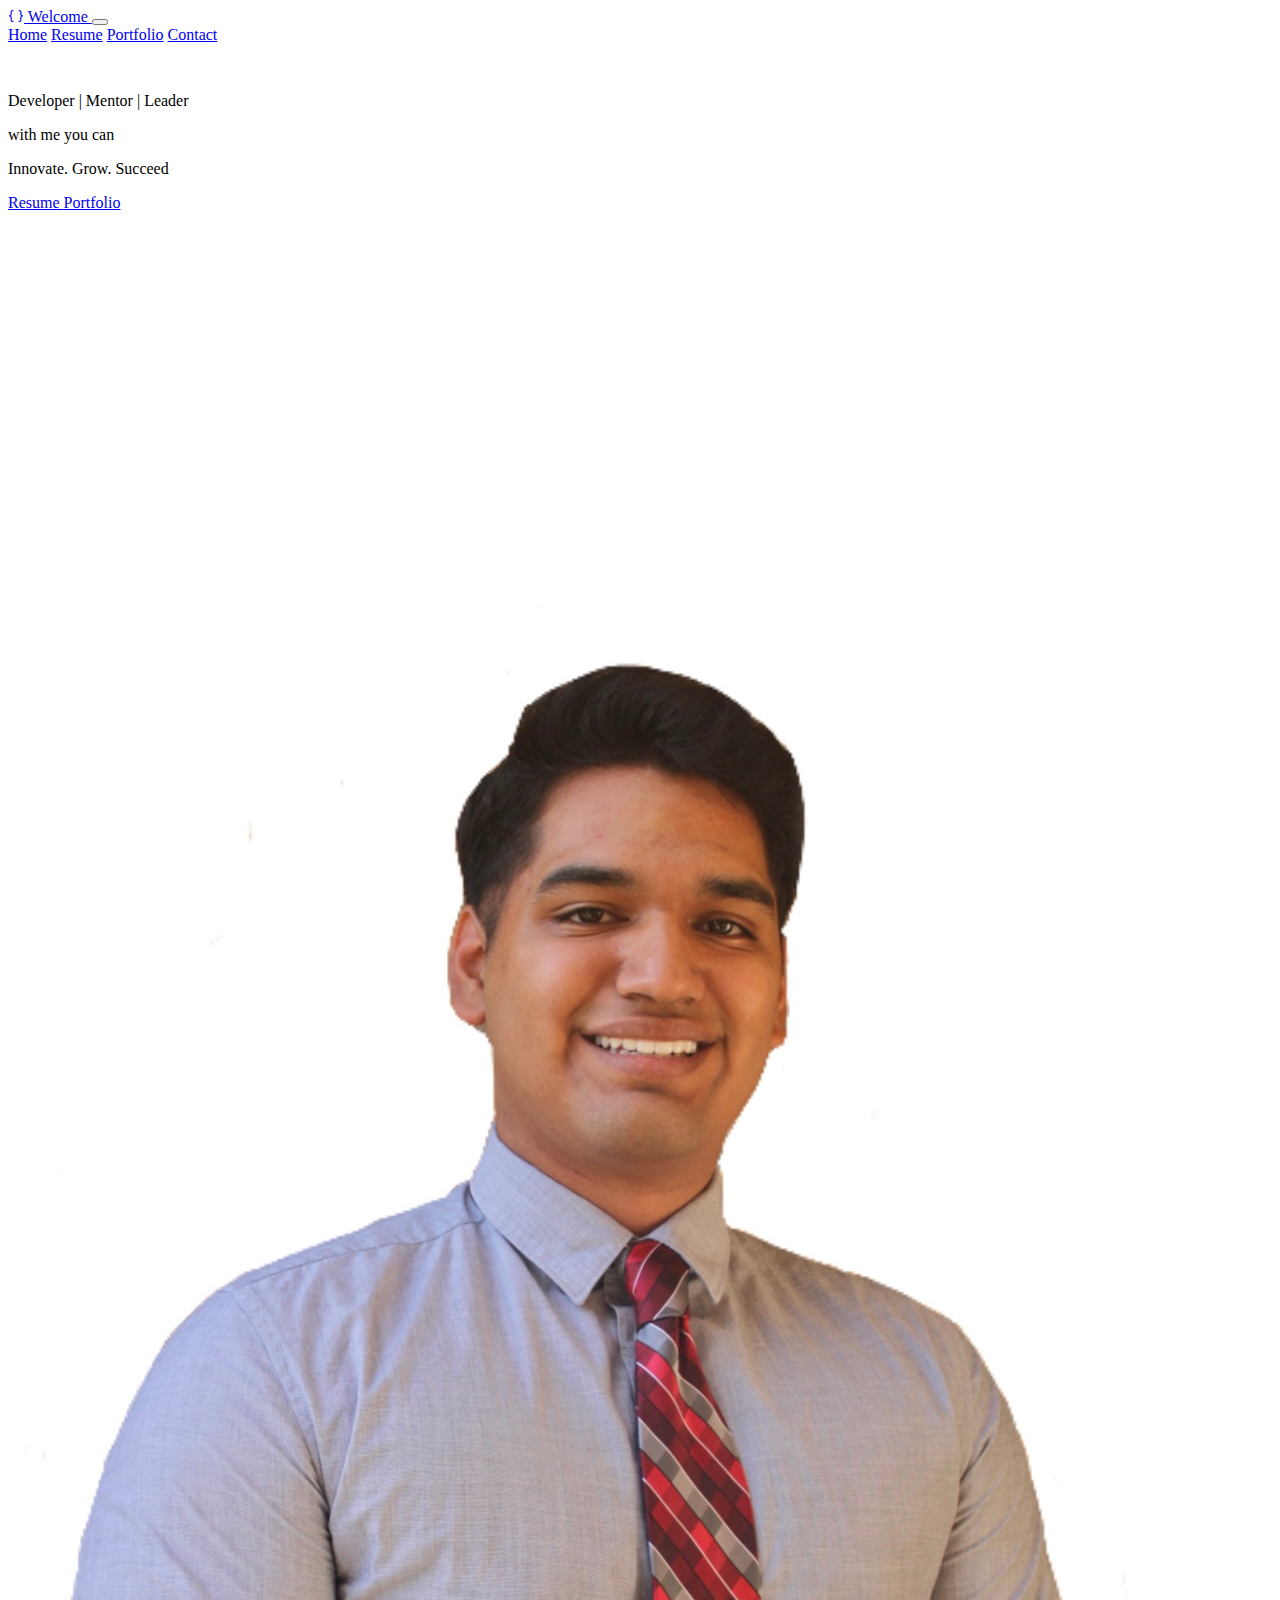
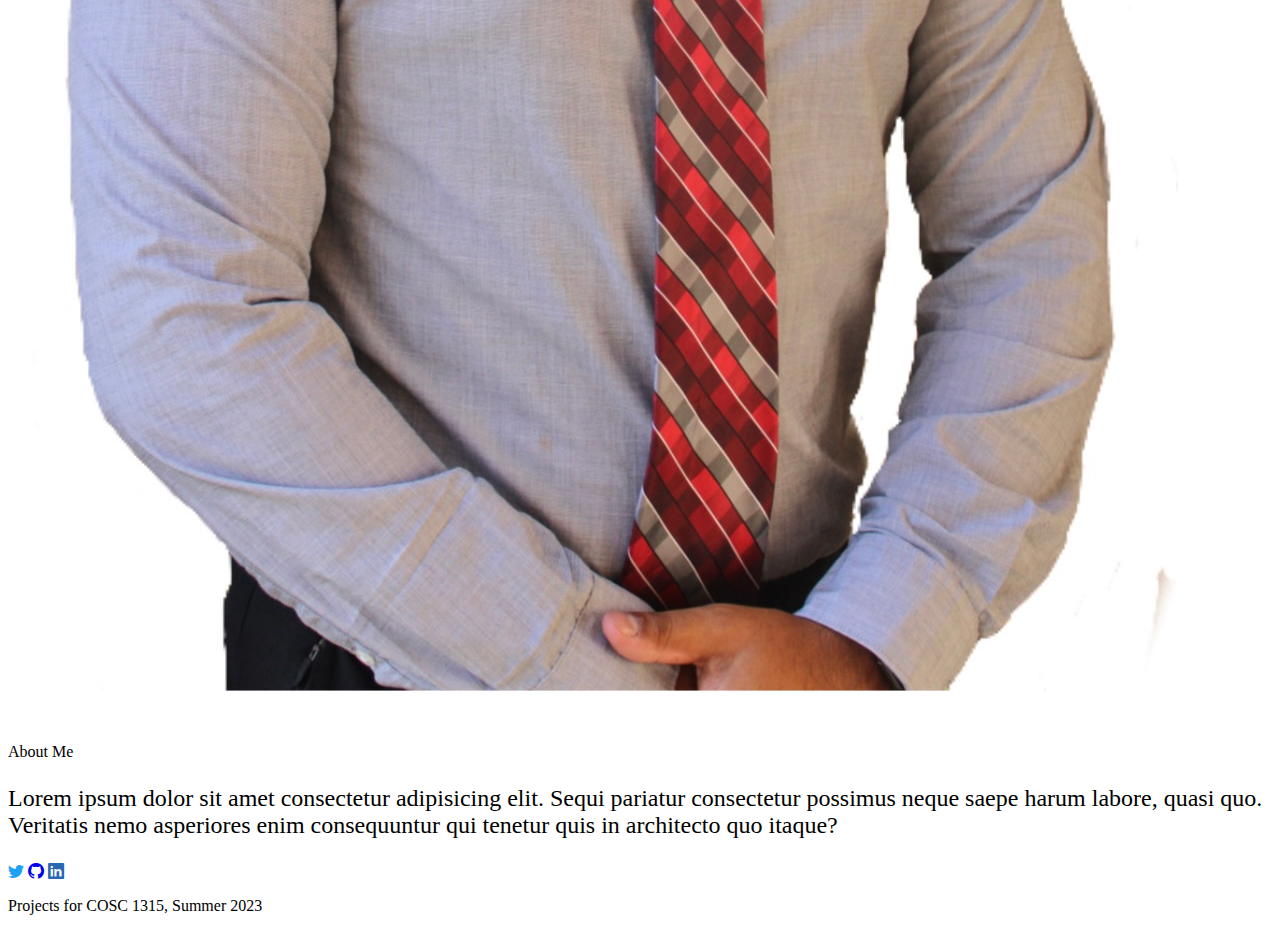
<file: index.html>
<!DOCTYPE html>
<html lang="en" data-bs-theme="dark">
<head>
    <meta charset="UTF-8">
    <meta name="viewport" content="width=device-width, initial-scale=1.0">
    <title>Frank Alaniz</title>
    <link rel="stylesheet" href="https://cdn.jsdelivr.net/npm/bootstrap-icons@1.10.5/font/bootstrap-icons.css">
    <link rel="stylesheet" href="https://cdn.jsdelivr.net/npm/bootstrap@5.3.0/dist/css/bootstrap.min.css"  integrity="sha384-9ndCyUaIbzAi2FUVXJi0CjmCapSmO7SnpJef0486qhLnuZ2cdeRhO02iuK6FUUVM" crossorigin="anonymous">
    <link rel="stylesheet" href="style.css">
</head>
<body>
    <header>
    <nav class="navbar navbar-expand-lg bg-primary-subtle py-4">
        <div class="container-fluid">
            <a class="navbar-brand " href="/">
                <i class="bi bi-braces text-warning"></i>
                Welcome
            </a>
            <button class="navbar-toggler" type="button" data-bs-toggle="collapse" data-bs-target="#navbarNavAltMarkup" aria-controls="navbarNavAltMarkup" aria-expanded="false" aria-label="Toggle navigation">
                <span class="navbar-toggler-icon"></span>
              </button>
              <div class="collapse navbar-collapse" id="navbarNavAltMarkup">
                <div class="navbar-nav ms-auto">
                    <a class="nav-link active"aria-current="page" href="/index.html">Home</a>
                    <a class="nav-link" href="/resume.html">Resume</a>
                    <a class="nav-link" href="/portfolio.html">Portfolio</a>
                    <a class="nav-link" href="/contact.html">Contact</a>
                </div>
              </div>
          </div>

        </nav>
        </header>
        <main>
            <section class="hero container row mx-auto gap-5 d-flex justify-content-center align-item-center">
                <div class="hero-text col-lg-5 text-center d-flex flex-column gap-3">
                    <p class="text-uppercase">Developer | Mentor | Leader</p>
                    <div class="mb-5 d-flex flex-column">
                        <p class="lead fs-1 fw-lighter">with me you can </p>
                        <p class="display-1">Innovate. Grow. Succeed</p>
                    </div>
                   
                    <div class="d-flex justify-content-center gap-4">
                        <a href="/resume.html" class="btn btn-warning text-tertiary fw-bold btn-lg px-5 py-3">
                            Resume
                        </a>
                        <a href="/portfolio.html" class="btn btn-outline-warning btn-lg fw-bold btn-lg px-5 py-3">
                            Portfolio
                        </a>
                    </div>
                </div>
                <div class="hero-image rounded-4 col-lg-6 bg-warning bg-opacity-50">
                    <img class="img-fluid mx-auto d-block"  src="me.JPG" alt="Profile Image">

                </div>
            </section>
            <section class="about bg-light-subtle">
                <div class="container py-5 text-center d-flex flex-column">
                    <p class="display-1">About Me</p>
                    <p class="about-text lead bm-5 ">Lorem ipsum dolor sit amet consectetur adipisicing elit. Sequi pariatur consectetur possimus neque saepe harum labore, quasi quo. Veritatis nemo asperiores enim consequuntur qui tenetur quis in architecto quo itaque?</p>
                    <div class="fs-1 d-flex justify-content-center gap-4">
                        <a href="https://twitter.com/FrankAlaniz"><i class="bi bi-twitter" style="color: #1DA1F2;"></i></a>
                        <a href="https://github.com/FrankAlaniz"><i class="bi bi-github text-white"></i></a>
                        <a href="https://linkedin.com/FrankAlaniz"><i class="bi bi-linkedin" style="color: #2867B2;"></i></a>
                    </div>
                </div>
            </section>
        </main>
        <footer>
            <nav class=" py-5 container">
                <p class="text-center">Projects for COSC 1315, Summer 2023</p>
            </nav>
        </footer>
        <script src="https://cdn.jsdelivr.net/npm/@popperjs/core@2.11.8/dist/umd/popper.min.js" integrity="sha384-I7E8VVD/ismYTF4hNIPjVp/Zjvgyol6VFvRkX/vR+Vc4jQkC+hVqc2pM8ODewa9r" crossorigin="anonymous"></script>
    <script src="https://cdn.jsdelivr.net/npm/bootstrap@5.3.0/dist/js/bootstrap.bundle.min.js" integrity="sha384-geWF76RCwLtnZ8qwWowPQNguL3RmwHVBC9FhGdlKrxdiJJigb/j/68SIy3Te4Bkz" crossorigin="anonymous"></script>
  
</body>
</html>
</file>
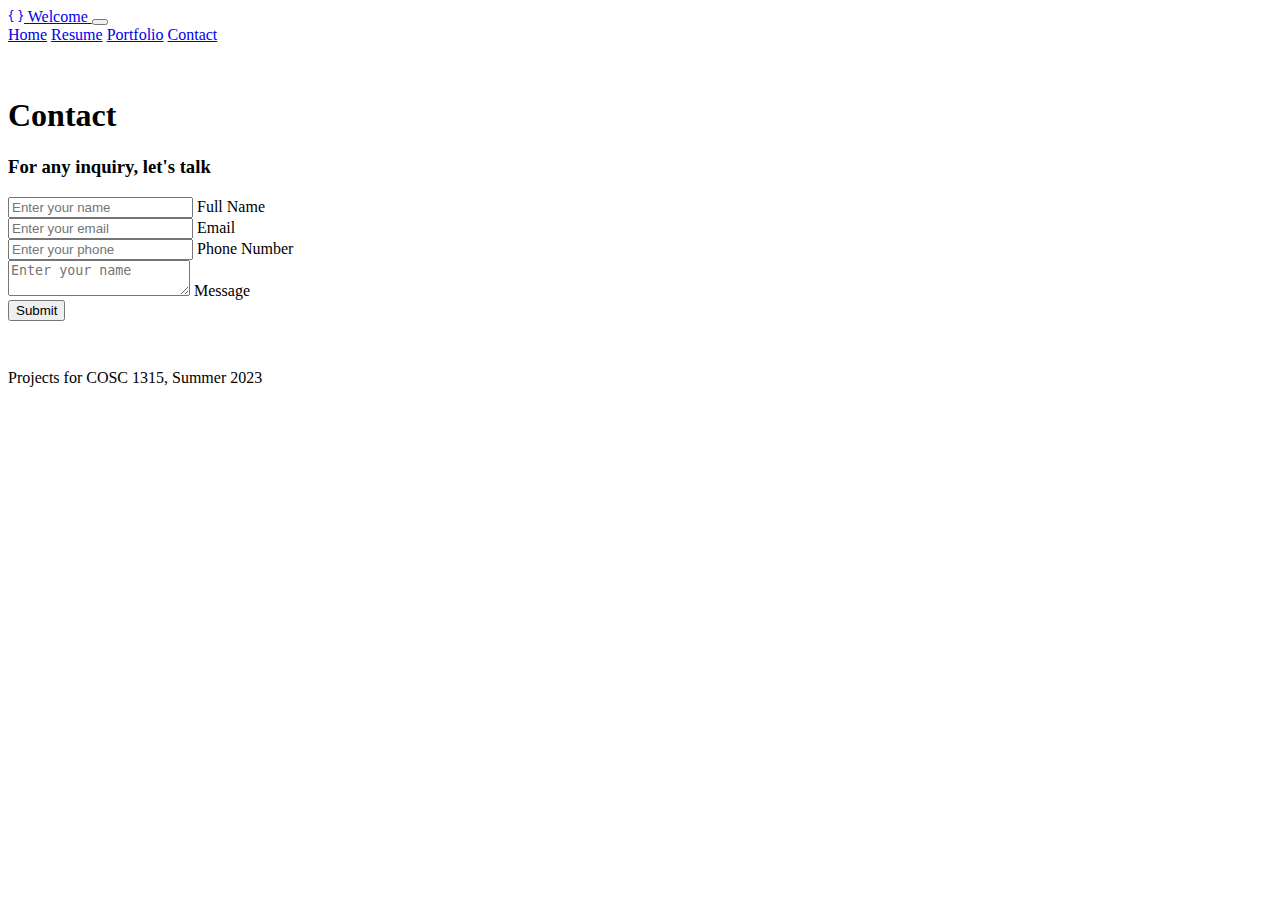
<file: contact.html>
<!DOCTYPE html>
<html lang="en" data-bs-theme="dark">
<head>
    <meta charset="UTF-8">
    <meta name="viewport" content="width=device-width, initial-scale=1.0">
    <title>Frank Alaniz</title>
    <link rel="stylesheet" href="https://cdn.jsdelivr.net/npm/bootstrap-icons@1.10.5/font/bootstrap-icons.css">
    <link rel="stylesheet" href="https://cdn.jsdelivr.net/npm/bootstrap@5.3.0/dist/css/bootstrap.min.css"  integrity="sha384-9ndCyUaIbzAi2FUVXJi0CjmCapSmO7SnpJef0486qhLnuZ2cdeRhO02iuK6FUUVM" crossorigin="anonymous">
    <link rel="stylesheet" href="style.css">
</head>
<body>
    <header>
    <nav class="navbar navbar-expand-lg bg-primary-subtle py-4">
        <div class="container-fluid">
            <a class="navbar-brand " href="/">
                <i class="bi bi-braces text-warning"></i>
                Welcome
            </a>
            <button class="navbar-toggler" type="button" data-bs-toggle="collapse" data-bs-target="#navbarNavAltMarkup" aria-controls="navbarNavAltMarkup" aria-expanded="false" aria-label="Toggle navigation">
                <span class="navbar-toggler-icon"></span>
              </button>
              <div class="collapse navbar-collapse" id="navbarNavAltMarkup">
                <div class="navbar-nav ms-auto">
                  <a class="nav-link"aria-current="page" href="/index.html">Home</a>
                  <a class="nav-link" href="/resume.html">Resume</a>
                  <a class="nav-link" href="/portfolio.html">Portfolio</a>
                  <a class="nav-link active" href="/contact.html">Contact</a>
                </div>
              </div>
          </div>

        </nav>
        </header>
        <main>
            <section class="portfolio container mx-auto">
                <div class="row">
                    <div class="col col-md-10 col-lg-8 col-xl-7 mx-auto">
                <h1 class="display-1 text-center mb-3">Contact</h1>
                <h3 class="display-4 text-center mb-5">For any inquiry, let's talk</h3>
                <div class="row gx-5 justify-content-center"> 
                    <form class="d-flex flex-column gap-4">
                        <div class="form-floating">
                            <input id="name" class="form-control text-light" type="text" placeholder="Enter your name">
                            <label for="name">Full Name</label>
                        </div>
                        <div class="form-floating">
                            <input id="email" class="form-control text-light" type="email" placeholder="Enter your email">
                            <label for="email">Email</label>
                        </div>
                        <div class="form-floating">
                            <input id="phone" class="form-control text-light" type="tel" placeholder="Enter your phone">
                            <label for="phone">Phone Number</label>
                        </div>
                        <div class="form-floating">
                            <textarea id="message" class="form-control text-light h-100" type="text" placeholder="Enter your name"></textarea>
                            <label for="message">Message</label>
                        </div>
                        <button class="btn btn-warning btn-lg">Submit</button>
                    </form>
                </div> 
                    </div>
                </div>
            </section> 
        </main>
    
        <footer class="bg-light-subtle">
            <nav class=" py-5 container">
                <p class="text-center">Projects for COSC 1315, Summer 2023</p>
            </nav>
        </footer>
        <script src="https://cdn.jsdelivr.net/npm/@popperjs/core@2.11.8/dist/umd/popper.min.js" integrity="sha384-I7E8VVD/ismYTF4hNIPjVp/Zjvgyol6VFvRkX/vR+Vc4jQkC+hVqc2pM8ODewa9r" crossorigin="anonymous"></script>
    <script src="https://cdn.jsdelivr.net/npm/bootstrap@5.3.0/dist/js/bootstrap.bundle.min.js" integrity="sha384-geWF76RCwLtnZ8qwWowPQNguL3RmwHVBC9FhGdlKrxdiJJigb/j/68SIy3Te4Bkz" crossorigin="anonymous"></script>
</div>
</body>
</html>
</file>
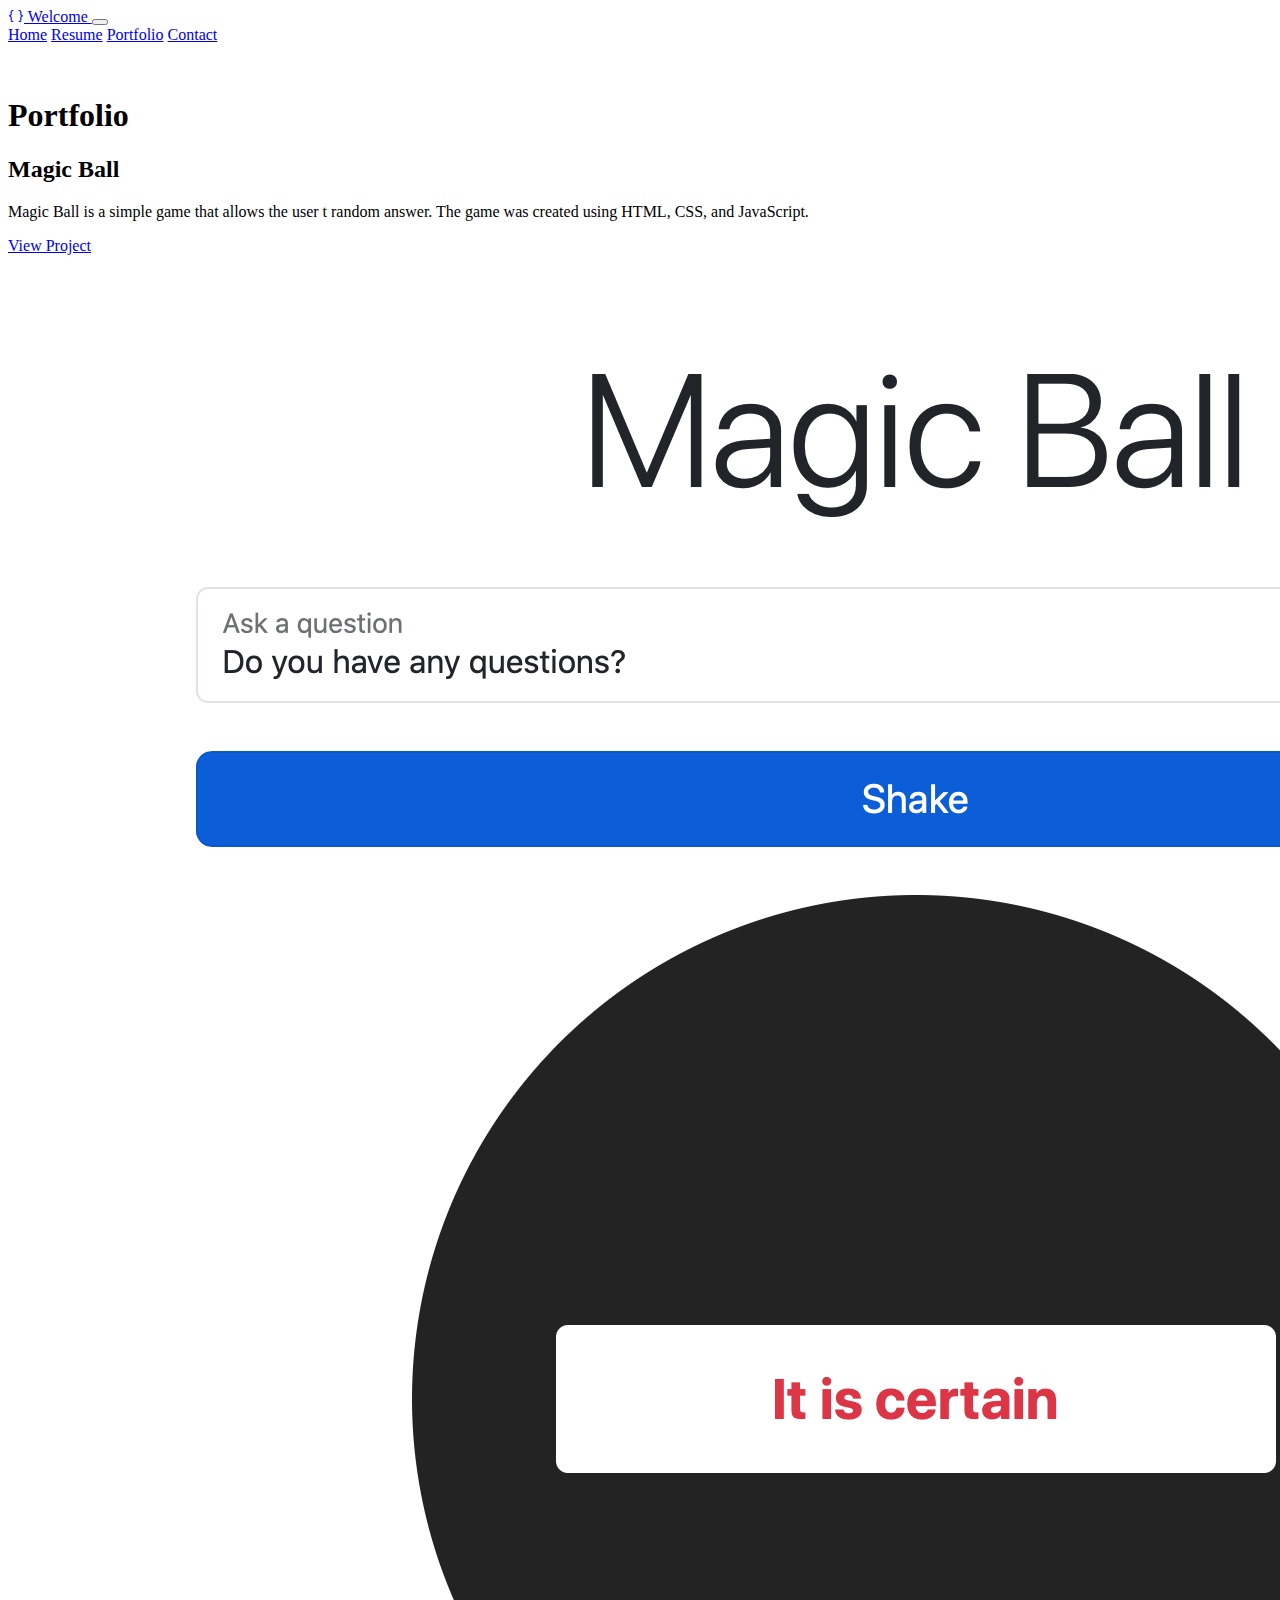
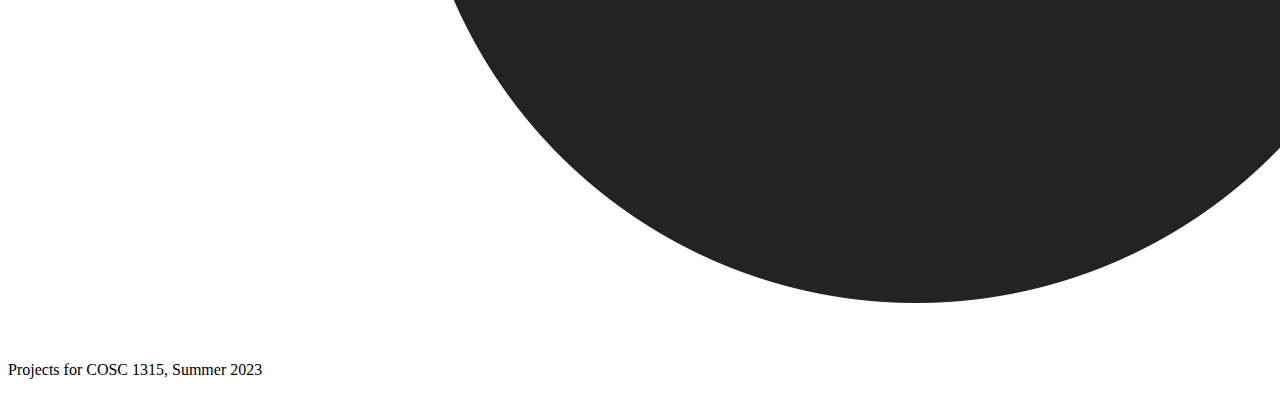
<file: portfolio.html>
<!DOCTYPE html>
<html lang="en" data-bs-theme="dark">
<head>
    <meta charset="UTF-8">
    <meta name="viewport" content="width=device-width, initial-scale=1.0">
    <title>Frank Alaniz</title>
    <link rel="stylesheet" href="https://cdn.jsdelivr.net/npm/bootstrap-icons@1.10.5/font/bootstrap-icons.css">
    <link rel="stylesheet" href="https://cdn.jsdelivr.net/npm/bootstrap@5.3.0/dist/css/bootstrap.min.css"  integrity="sha384-9ndCyUaIbzAi2FUVXJi0CjmCapSmO7SnpJef0486qhLnuZ2cdeRhO02iuK6FUUVM" crossorigin="anonymous">
    <link rel="stylesheet" href="style.css">
</head>
<body>
    <header>
    <nav class="navbar navbar-expand-lg bg-primary-subtle py-4">
        <div class="container-fluid">
            <a class="navbar-brand " href="/">
                <i class="bi bi-braces text-warning"></i>
                Welcome
            </a>
            <button class="navbar-toggler" type="button" data-bs-toggle="collapse" data-bs-target="#navbarNavAltMarkup" aria-controls="navbarNavAltMarkup" aria-expanded="false" aria-label="Toggle navigation">
                <span class="navbar-toggler-icon"></span>
              </button>
              <div class="collapse navbar-collapse" id="navbarNavAltMarkup">
                <div class="navbar-nav ms-auto">
                    <a class="nav-link" aria-current="page" href="/index.html">Home</a>
                    <a class="nav-link" href="/resume.html">Resume</a>
                    <a class="nav-link active" href="/portfolio.html">Portfolio</a>
                    <a class="nav-link" href="/contact.html">Contact</a>
                </div>
              </div>
          </div>

        </nav>
        </header>
        <main>
            
            <section class="portfolio container row mx-auto gap-5 d-flex justify-content-center align-items-center">
                <h1 class="display-1 text-center">Portfolio</h1>
                <div class="row gx-5 justify-content-center"> 
                <div class="col-Ig-11 col-xl-9 col-xxl-8">
                    <div class="card overflow-hidden shadow rounded-4 border-0 mb-5"> 
                        <div class="card-body p-0">
                            <div class="row align-items-center">
                            <div class="col p-5">
                                <h2 class="fw-bolder">Magic Ball </h2>
                            <p class= "text-muted" >Magic Ball is a simple game that allows the user t random answer. The game was created using HTML, CSS, and JavaScript.</p> 
                            <a class="btn btn-warning" href="https://frankalaniz.github.io/MagicBall-2/">View Project</a> 
                        </div>
                            <img class="col-lg-6 rounded mx-auto d-none d-lg-block" src="mb.png" alt="magic-ball">
                        </div> 
                    </div> 
                </div> 
            </div> 
        </div> 
    </section> 
</main>
    
        <footer class="bg-light-subtle">
            <nav class=" py-5 container">
                <p class="text-center">Projects for COSC 1315, Summer 2023</p>
            </nav>
        </footer>
        <script src="https://cdn.jsdelivr.net/npm/@popperjs/core@2.11.8/dist/umd/popper.min.js" integrity="sha384-I7E8VVD/ismYTF4hNIPjVp/Zjvgyol6VFvRkX/vR+Vc4jQkC+hVqc2pM8ODewa9r" crossorigin="anonymous"></script>
    <script src="https://cdn.jsdelivr.net/npm/bootstrap@5.3.0/dist/js/bootstrap.bundle.min.js" integrity="sha384-geWF76RCwLtnZ8qwWowPQNguL3RmwHVBC9FhGdlKrxdiJJigb/j/68SIy3Te4Bkz" crossorigin="anonymous"></script>
</div>
</body>
</html>
</file>
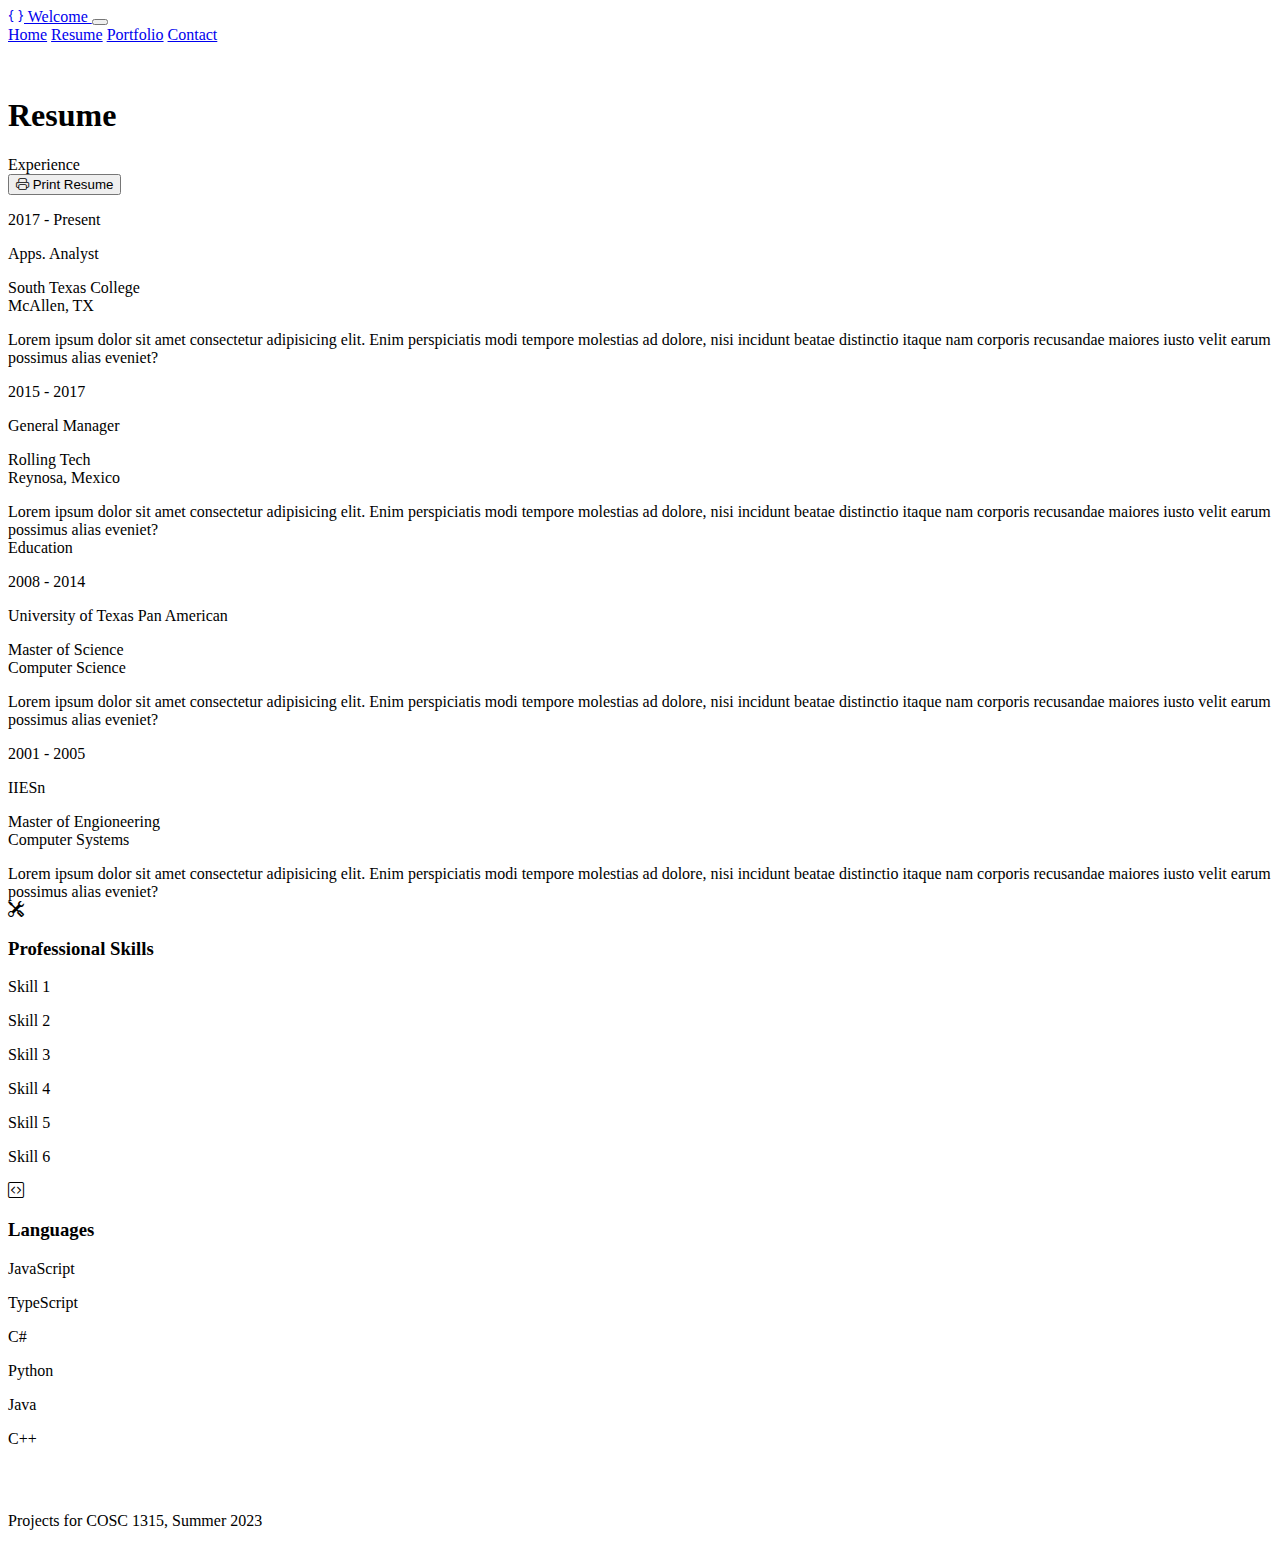
<file: resume.html>
<!DOCTYPE html>
<html lang="en" data-bs-theme="dark">
<head>
    <meta charset="UTF-8">
    <meta name="viewport" content="width=device-width, initial-scale=1.0">
    <title>Frank Alaniz</title>
    <link rel="stylesheet" href="https://cdn.jsdelivr.net/npm/bootstrap-icons@1.10.5/font/bootstrap-icons.css">
    <link rel="stylesheet" href="https://cdn.jsdelivr.net/npm/bootstrap@5.3.0/dist/css/bootstrap.min.css"  integrity="sha384-9ndCyUaIbzAi2FUVXJi0CjmCapSmO7SnpJef0486qhLnuZ2cdeRhO02iuK6FUUVM" crossorigin="anonymous">
    <link rel="stylesheet" href="style.css">
</head>
<body>
    <header>
    <nav class="navbar navbar-expand-lg bg-primary-subtle py-4">
        <div class="container-fluid">
            <a class="navbar-brand " href="/">
                <i class="bi bi-braces text-warning"></i>
                Welcome
            </a>
            <button class="navbar-toggler" type="button" data-bs-toggle="collapse" data-bs-target="#navbarNavAltMarkup" aria-controls="navbarNavAltMarkup" aria-expanded="false" aria-label="Toggle navigation">
                <span class="navbar-toggler-icon"></span>
              </button>
              <div class="collapse navbar-collapse" id="navbarNavAltMarkup">
                <div class="navbar-nav ms-auto">
                    <a class="nav-link"aria-current="page" href="/index.html">Home</a>
                    <a class="nav-link active" href="/resume.html">Resume</a>
                    <a class="nav-link" href="/portfolio.html">Portfolio</a>
                    <a class="nav-link" href="/contact.html">Contact</a>
                </div>
              </div>
          </div>

        </nav>
        </header>
        <main>
            <section id="resume" class="resume container row mx-auto gap-5 d-flex justify-content-center align-item-center">
                <h1 class="display-1 text-center">Resume</h1>
               <div class="d-flex justify-content-between">
               <div class="area-tile display-4">Experience</div>
               <button id="print" class="btn btn-warning text-light-subtle gap-3">
                <i class="bi bi-printer"></i>
                Print Resume
            </button>
               </div>
               <div class="card shadow border-0 rounded bg-light-subtle">
               <div class="card-body p-4">
                <div class="row align-item-center gx-5">
                    <div class="col text-center text-lg-start mb-4 mb-lg-0">
                        <div class="bg-primary-subtle p-4 rounded">
                            <p class="text-warning fw-bold mb-2">2017 - Present</p>
                            <p class="fs-4 fw-bold">Apps. Analyst</p>
                            <p class="small fst-italic">South Texas College<br> McAllen, TX</p>
                     </div>
                    </div>
                    <div class="col-lg-8 fs-5">Lorem ipsum dolor sit amet consectetur adipisicing elit. Enim perspiciatis modi tempore molestias ad dolore, nisi incidunt beatae distinctio itaque nam corporis recusandae maiores iusto velit earum possimus alias eveniet?</div>
                </div>
               </div>
               </div>
               <div class="card shadow border-0 rounded bg-light-subtle">
                <div class="card-body p-4">
                 <div class="row align-item-center gx-5">
                     <div class="col text-center text-lg-start mb-4 mb-lg-0">
                         <div class="bg-primary-subtle text-bg-secondary p-4 rounded">
                         <p class="text-warning fw-bold mb-2">2015 - 2017</p>
                         <p class="fs-4 fw-bold">General Manager</p>
                         <p class="small fst-italic">Rolling Tech <br> Reynosa, Mexico</p>
                      </div>
                     </div>
                     <div class="col-lg-8 fs-5">Lorem ipsum dolor sit amet consectetur adipisicing elit. Enim perspiciatis modi tempore molestias ad dolore, nisi incidunt beatae distinctio itaque nam corporis recusandae maiores iusto velit earum possimus alias eveniet?</div>
                 </div>
                </div>
                </div>
                <div class="d-flex justify-content-between">
                    <div class="area-tile display-4">Education</div>
                    </div>
                    <div class="card shadow border-0 rounded bg-primary-subtle">
                        <div class="card-body p-4">
                         <div class="row align-item-center gx-5">
                             <div class="col text-center text-lg-start mb-4 mb-lg-0">
                                 <div class="bg-light-subtle text-bg-secondary p-4 rounded">
                                 <p class="text-primary-emphasis fw-bold mb-2">2008 - 2014</p>
                                 <p class="fw-bold">University of Texas Pan American</p>
                                 <p class="fst-italic">Master of Science <br> Computer Science</p>
                              </div>
                             </div>
                             <div class="col-lg-8 fs-5">Lorem ipsum dolor sit amet consectetur adipisicing elit. Enim perspiciatis modi tempore molestias ad dolore, nisi incidunt beatae distinctio itaque nam corporis recusandae maiores iusto velit earum possimus alias eveniet?</div>
                         </div>
                        </div>
                        </div>
                        <div class="card shadow border-0 rounded bg-primary-subtle">
                            <div class="card-body p-4">
                             <div class="row align-item-center gx-5">
                                 <div class="col text-center text-lg-start mb-4 mb-lg-0">
                                     <div class="bg-light-subtle text-bg-secondary p-4 rounded">
                                     <p class="text-primary-emphasis fw-bold mb-2">2001 - 2005</p>
                                     <p class="fw-bold">IIESn</p>
                                     <p class="fst-italic">Master of Engioneering <br> Computer Systems</p>
                                  </div>
                                 </div>
                                 <div class="col-lg-8 fs-5">Lorem ipsum dolor sit amet consectetur adipisicing elit. Enim perspiciatis modi tempore molestias ad dolore, nisi incidunt beatae distinctio itaque nam corporis recusandae maiores iusto velit earum possimus alias eveniet?</div>
                             </div>
                            </div>
                            </div>
                            <div class="card mt-5 bg-light-subtle shadow border-0 rounded">
                                <div class="card-body p-4">
                                    <div class="skills">
                                        <div class="mb-4 skills-title d-flex align-item-center gap-2">
                                            <i class="bi bi-tools display-6"></i>
                                            <h3 class="mb-0 display-5 fw-bold">Professional Skills</h3>
                                        </div>
                                        <div class="row row-cols-1 row-cols-md-3">
                                            <div class="col mb-4">
                                            <p class="bg-primary-subtle rounded px-5 py-3 text-center text-warning">
                                                Skill 1
                                            </p>
                                            </div>
                                            <div class="col mb-4">
                                                <p class="bg-primary-subtle rounded px-5 py-3 text-center text-warning">
                                                    Skill 2
                                                </p>
                                                </div>
                                                <div class="col mb-4">
                                                    <p class="bg-primary-subtle rounded px-5 py-3 text-center text-warning">
                                                        Skill 3
                                                    </p>
                                                    </div>
                                                    <div class="col mb-4">
                                                        <p class="bg-primary-subtle rounded px-5 py-3 text-center text-warning">
                                                            Skill 4
                                                        </p>
                                                        </div>
                                                        <div class="col mb-4">
                                                            <p class="bg-primary-subtle rounded px-5 py-3 text-center text-warning">
                                                                Skill 5
                                                            </p>
                                                            </div>
                                                            <div class="col mb-4">
                                                                <p class="bg-primary-subtle rounded px-5 py-3 text-center text-warning">
                                                                    Skill 6
                                                                </p>
                                                                </div>
                                        </div>
                                        <div class="mb-4 skills-title d-flex align-item-center gap-2">
                                            <i class="bi bi-code-square display-6"></i>
                                            <h3 class="mb-0 display-5 fw-bold">Languages</h3>
                                        </div>
                                        <div class="row row-cols-1 row-cols-md-3">
                                            <div class="col mb-4">
                                            <p class="bg-dark rounded px-5 py-3 text-center text-light-emphasis">
                                                JavaScript
                                            </p>
                                            </div>
                                            <div class="col mb-4">
                                                <p class="bg-dark rounded px-5 py-3 text-center text-light-emphasis">
                                                    TypeScript
                                                </p>
                                                </div>
                                                <div class="col mb-4">
                                                    <p class="bg-dark rounded px-5 py-3 text-center text-light-emphasis">
                                                        C#
                                                    </p>
                                                    </div>
                                                    <div class="col mb-4">
                                                        <p class="bg-dark rounded px-5 py-3 text-center text-light-emphasis">
                                                            Python
                                                        </p>
                                                        </div>
                                                        <div class="col mb-4">
                                                            <p class="bg-dark rounded px-5 py-3 text-center text-light-emphasis">
                                                                Java
                                                            </p>
                                                            </div>
                                                            <div class="col mb-4">
                                                                <p class="bg-dark rounded px-5 py-3 text-center text-light-emphasis">
                                                                   C++
                                                                </p>
                                                                </div>
                                        </div>
                                    </div>
                                    <div class="languages">

                                    </div>
                                    </div>
                                    </div>
            </section>
        </main>
        <footer class="bg-light-subtle">
            <nav class=" py-5 container">
                <p class="text-center">Projects for COSC 1315, Summer 2023</p>
            </nav>
        </footer>
        <script src="https://cdn.jsdelivr.net/npm/@popperjs/core@2.11.8/dist/umd/popper.min.js" integrity="sha384-I7E8VVD/ismYTF4hNIPjVp/Zjvgyol6VFvRkX/vR+Vc4jQkC+hVqc2pM8ODewa9r" crossorigin="anonymous"></script>
    <script src="https://cdn.jsdelivr.net/npm/bootstrap@5.3.0/dist/js/bootstrap.bundle.min.js" integrity="sha384-geWF76RCwLtnZ8qwWowPQNguL3RmwHVBC9FhGdlKrxdiJJigb/j/68SIy3Te4Bkz" crossorigin="anonymous"></script>
    <script type="module" src="print.js"></script>
</body>
</html>
</file>
<file: style.css>
.hero, .resume, .portfolio {
    padding-block: 32px;
}

.about > .container > .about-text{
    font-size: 1.5rem;
}
</file>
